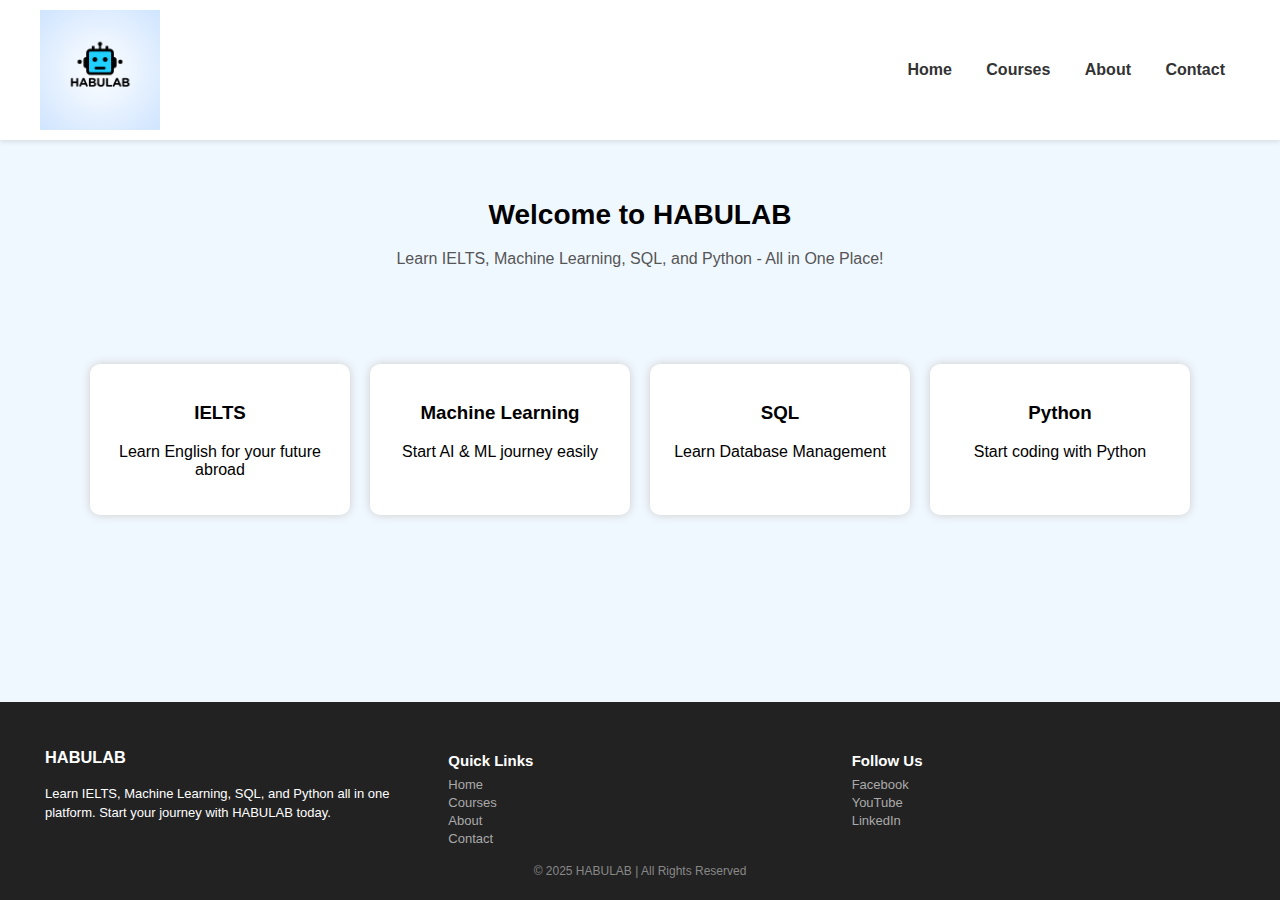
<file: index.html>
<!DOCTYPE html>
<html lang="en">
<head>
  <meta charset="UTF-8">
  <meta name="viewport" content="width=device-width, initial-scale=1.0">
  <title>HABULAB - Home</title>
  <link rel="stylesheet" href="style.css">
</head>
<body>
  <!-- ===== Header Start ===== -->
  <header class="header">
    <div class="container">
      <img src="images/habuLab logo.png" alt="HABULAB Logo" class="logo">
      <nav class="navbar">
        <a href="index.html">Home</a>
        <a href="courses.html">Courses</a>
        <a href="about.html">About</a>
        <a href="contact.html">Contact</a>
      </nav>
    </div>
  </header>
  <!-- ===== Header End ===== -->

  <section class="hero">
    <h1>Welcome to HABULAB</h1>
    <p>Learn IELTS, Machine Learning, SQL, and Python - All in One Place!</p>
  </section>

  <section class="courses">
    <div class="course-card">
      <h3>IELTS</h3>
      <p>Learn English for your future abroad</p>
    </div>
    <div class="course-card">
      <h3>Machine Learning</h3>
      <p>Start AI & ML journey easily</p>
    </div>
    <div class="course-card">
      <h3>SQL</h3>
      <p>Learn Database Management</p>
    </div>
    <div class="course-card">
      <h3>Python</h3>
      <p>Start coding with Python</p>
    </div>
  </section>

  <!-- ===== Footer Start ===== -->
  <footer class="footer">
    <div class="footer-container">
      <div class="footer-about">
        <h3>HABULAB</h3>
        <p>Learn IELTS, Machine Learning, SQL, and Python all in one platform. 
        Start your journey with HABULAB today.</p>
      </div>
      <div class="footer-links">
        <h4>Quick Links</h4>
        <a href="index.html">Home</a>
        <a href="courses.html">Courses</a>
        <a href="about.html">About</a>
        <a href="contact.html">Contact</a>
      </div>
      <div class="footer-social">
        <h4>Follow Us</h4>
        <a href="#">Facebook</a>
        <a href="#">YouTube</a>
        <a href="#">LinkedIn</a>
      </div>
    </div>
    <p class="footer-bottom">© 2025 HABULAB | All Rights Reserved</p>
  </footer>
  <!-- ===== Footer End ===== -->

</body>
</html>
</file>
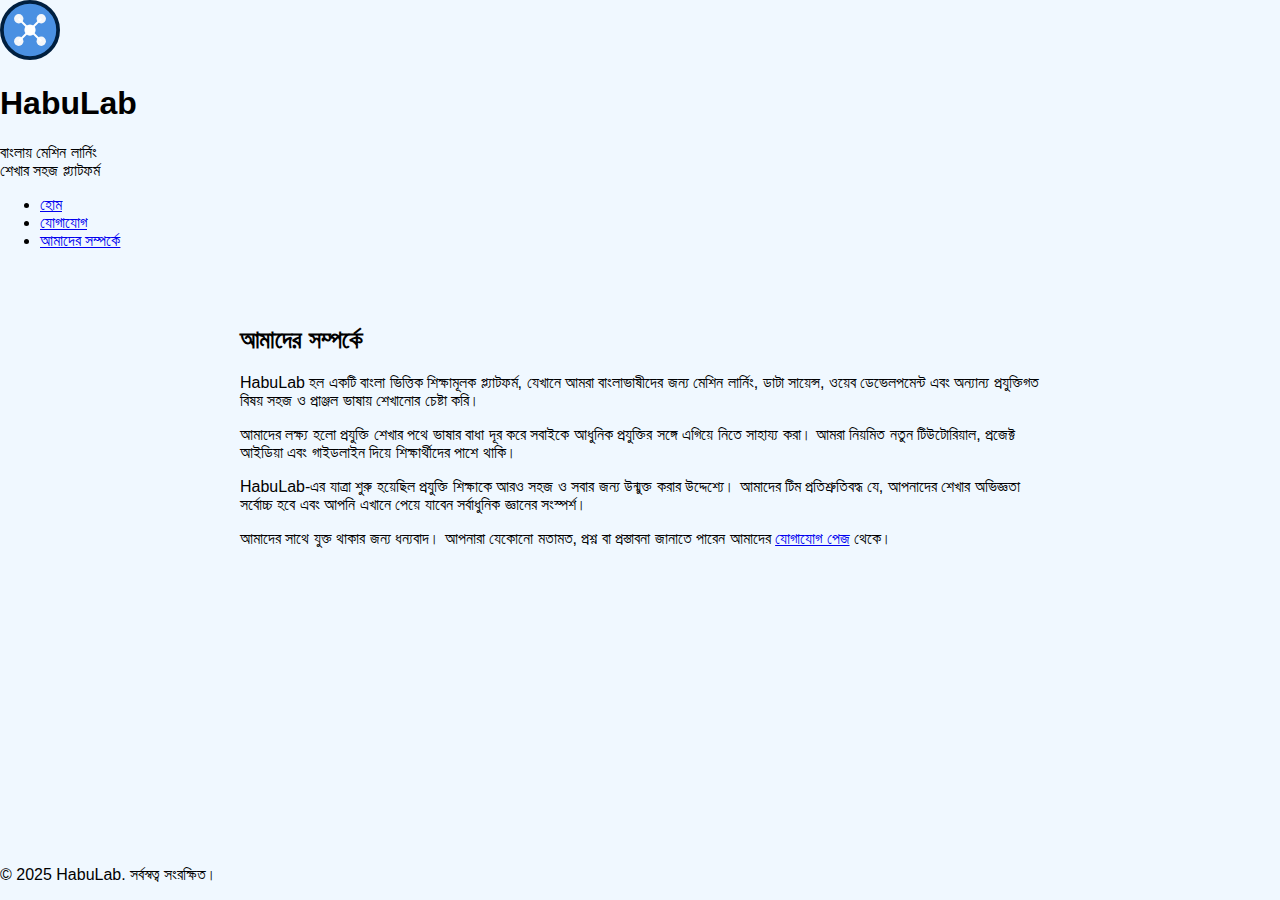
<file: about.html>
<!DOCTYPE html>
<html lang="bn">
<head>
  <meta charset="UTF-8" />
  <meta name="viewport" content="width=device-width, initial-scale=1" />
  <title>আমাদের সম্পর্কে - HabuLab</title>
  <link rel="stylesheet" href="style.css" />
</head>
<body>
  <header>
    <div class="logo">
      <!-- SVG Logo -->
      <svg width="60" height="60" viewBox="0 0 64 64" fill="none" xmlns="http://www.w3.org/2000/svg">
        <circle cx="32" cy="32" r="30" stroke="#001F3F" stroke-width="4" fill="#4A90E2" />
        <circle cx="20" cy="20" r="5" fill="#F5F7FA" />
        <circle cx="44" cy="20" r="5" fill="#F5F7FA" />
        <circle cx="32" cy="32" r="6" fill="#FFFFFF" />
        <circle cx="20" cy="44" r="5" fill="#F5F7FA" />
        <circle cx="44" cy="44" r="5" fill="#F5F7FA" />
        <line x1="20" y1="20" x2="32" y2="32" stroke="#FFFFFF" stroke-width="2" />
        <line x1="44" y1="20" x2="32" y2="32" stroke="#FFFFFF" stroke-width="2" />
        <line x1="20" y1="44" x2="32" y2="32" stroke="#FFFFFF" stroke-width="2" />
        <line x1="44" y1="44" x2="32" y2="32" stroke="#FFFFFF" stroke-width="2" />
      </svg>
      <div class="title">
        <h1>HabuLab</h1>
        <p>বাংলায় মেশিন লার্নিং শেখার সহজ প্ল্যাটফর্ম</p>
      </div>
    </div>
    <nav>
      <ul>
        <li><a href="index.html">হোম</a></li>
          <li><a href="contact.html">যোগাযোগ</a></li>
        <li><a href="about.html" class="active">আমাদের সম্পর্কে</a></li>
      
      </ul>
    </nav>
  </header>

  <main>
    <section class="content" style="margin: auto; max-width: 800px; padding: 40px;">
      <h2>আমাদের সম্পর্কে</h2>
      <p>
        HabuLab হল একটি বাংলা ভিত্তিক শিক্ষামূলক প্ল্যাটফর্ম, যেখানে আমরা বাংলাভাষীদের জন্য মেশিন লার্নিং, ডাটা সায়েন্স, ওয়েব ডেভেলপমেন্ট এবং অন্যান্য প্রযুক্তিগত বিষয় সহজ ও প্রাঞ্জল ভাষায় শেখানোর চেষ্টা করি।
      </p>
      <p>
        আমাদের লক্ষ্য হলো প্রযুক্তি শেখার পথে ভাষার বাধা দূর করে সবাইকে আধুনিক প্রযুক্তির সঙ্গে এগিয়ে নিতে সাহায্য করা। আমরা নিয়মিত নতুন টিউটোরিয়াল, প্রজেক্ট আইডিয়া এবং গাইডলাইন দিয়ে শিক্ষার্থীদের পাশে থাকি।
      </p>
      <p>
        HabuLab-এর যাত্রা শুরু হয়েছিল প্রযুক্তি শিক্ষাকে আরও সহজ ও সবার জন্য উন্মুক্ত করার উদ্দেশ্যে। আমাদের টিম প্রতিশ্রুতিবদ্ধ যে, আপনাদের শেখার অভিজ্ঞতা সর্বোচ্চ হবে এবং আপনি এখানে পেয়ে যাবেন সর্বাধুনিক জ্ঞানের সংস্পর্শ।
      </p>
      <p>
        আমাদের সাথে যুক্ত থাকার জন্য ধন্যবাদ। আপনারা যেকোনো মতামত, প্রশ্ন বা প্রস্তাবনা জানাতে পারেন আমাদের <a href="#">যোগাযোগ পেজ</a> থেকে।
      </p>
    </section>
  </main>

  <footer>
    <p>&copy; 2025 HabuLab. সর্বস্বত্ব সংরক্ষিত।</p>
  </footer>
</body>
</html>
</file>
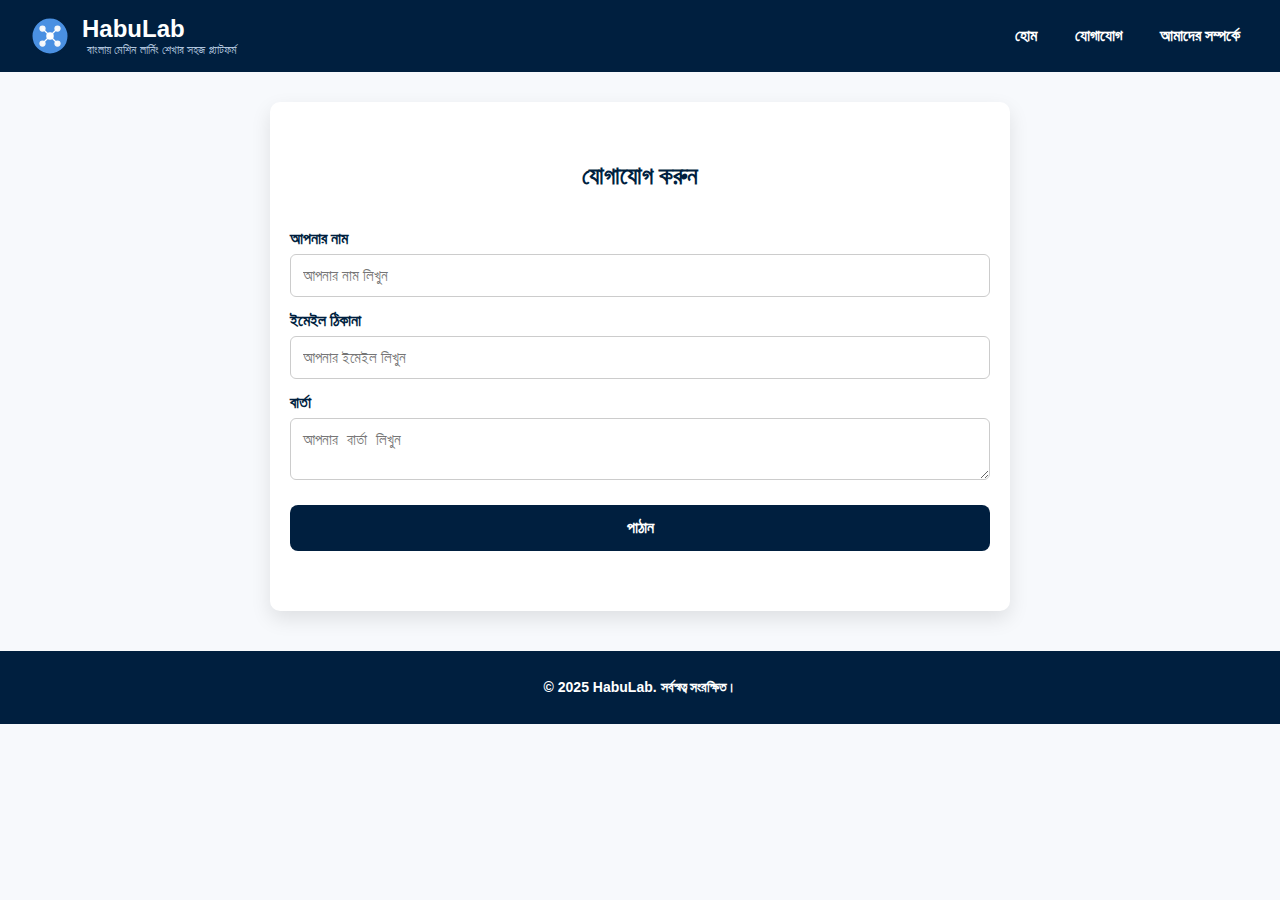
<file: contact.html>
<!DOCTYPE html>
<html lang="bn">
<head>
  <meta charset="UTF-8" />
  <meta name="viewport" content="width=device-width, initial-scale=1" />
  <title>যোগাযোগ - HabuLab</title>
  <style>
    /* Navbar/Footer & Common Styles */
    body {
      font-family: 'Segoe UI', Tahoma, Geneva, Verdana, sans-serif;
      margin: 0;
      background: #f7f9fc;
    }
    header {
      display: flex;
      align-items: center;
      justify-content: space-between;
      background-color: #001f3f;
      padding: 15px 30px;
      color: white;
      flex-wrap: wrap;
    }
    .logo {
      display: flex;
      align-items: center;
    }
    .logo svg {
      margin-right: 12px;
    }
    .logo h1 {
      margin: 0;
      font-size: 24px;
      font-weight: 700;
    }
    .logo p {
      margin: 0;
      font-size: 12px;
      color: #b0c4de;
      margin-left: 5px;
    }
    nav ul {
      list-style: none;
      padding-left: 0;
      margin: 0;
      display: flex;
      gap: 18px;
    }
    nav ul li a {
      color: white;
      text-decoration: none;
      font-weight: 600;
      padding: 6px 10px;
      border-radius: 5px;
      transition: background-color 0.3s ease;
    }
 
    /* Main content */
    main {
      padding: 40px 20px;
      max-width: 700px;
      margin: 30px auto;
      background: white;
      border-radius: 10px;
      box-shadow: 0 8px 20px rgba(0,0,0,0.1);
    }

    h2 {
      color: #001f3f;
      margin-bottom: 25px;
      text-align: center;
    }

    /* Contact form */
    form.contact-form {
      display: flex;
      flex-direction: column;
    }
    label {
      margin-top: 15px;
      font-weight: 600;
      color: #001f3f;
    }
    input, textarea {
      margin-top: 6px;
      padding: 12px;
      border-radius: 6px;
      border: 1px solid #ccc;
      font-size: 15px;
      resize: vertical;
    }
    button {
      margin-top: 25px;
      background-color: #001f3f;
      color: white;
      border: none;
      padding: 14px 0;
      font-weight: 700;
      font-size: 16px;
      border-radius: 8px;
      cursor: pointer;
      transition: all 0.3s ease;
    }
    button:hover {
      background-color: #001a33;
      box-shadow: 0 4px 10px rgba(0, 0, 0, 0.2);
    }
    .message {
      margin-top: 20px;
      font-weight: 600;
      text-align: center;
    }
    .success {
      color: green;
    }
    .error {
      color: red;
    }

    /* Footer */
    footer {
      background-color: #001f3f;
      color: white;
      text-align: center;
      padding: 14px 0;
      margin-top: 40px;
      font-size: 14px;
      font-weight: 600;
    }

    /* Responsive */
    @media(max-width:600px) {
      nav ul {
        flex-direction: column;
        gap: 10px;
      }
      header {
        justify-content: center;
        gap: 15px;
      }
    }
  </style>
</head>
<body>

  <header>
    <div class="logo">
      <!-- SVG Logo -->
      <svg width="40" height="40" viewBox="0 0 64 64" fill="none" xmlns="http://www.w3.org/2000/svg">
        <circle cx="32" cy="32" r="30" stroke="#001F3F" stroke-width="4" fill="#4A90E2" />
        <circle cx="20" cy="20" r="5" fill="#F5F7FA" />
        <circle cx="44" cy="20" r="5" fill="#F5F7FA" />
        <circle cx="32" cy="32" r="6" fill="#FFFFFF" />
        <circle cx="20" cy="44" r="5" fill="#F5F7FA" />
        <circle cx="44" cy="44" r="5" fill="#F5F7FA" />
        <line x1="20" y1="20" x2="32" y2="32" stroke="#FFFFFF" stroke-width="2" />
        <line x1="44" y1="20" x2="32" y2="32" stroke="#FFFFFF" stroke-width="2" />
        <line x1="20" y1="44" x2="32" y2="32" stroke="#FFFFFF" stroke-width="2" />
        <line x1="44" y1="44" x2="32" y2="32" stroke="#FFFFFF" stroke-width="2" />
      </svg>
      <div>
        <h1>HabuLab</h1>
        <p>বাংলায় মেশিন লার্নিং শেখার সহজ প্ল্যাটফর্ম</p>
      </div>
    </div>
    <nav>
      <ul>
        <li><a href="index.html">হোম</a></li>
        <li><a href="contact.html" class="active">যোগাযোগ</a></li>
        <li><a href="about.html">আমাদের সম্পর্কে</a></li>
        
      </ul>
    </nav>
  </header>

  <main>
    <h2>যোগাযোগ করুন</h2>
    <form class="contact-form" id="contactForm">
      <label for="name">আপনার নাম</label>
      <input type="text" id="name" name="name" placeholder="আপনার নাম লিখুন" required />

      <label for="email">ইমেইল ঠিকানা</label>
      <input type="email" id="email" name="email" placeholder="আপনার ইমেইল লিখুন" required />

      <label for="message">বার্তা</label>
      <textarea id="message" name="message" placeholder="আপনার বার্তা লিখুন" required></textarea>

      <button type="submit">পাঠান</button>

      <div class="message" id="msg"></div>
    </form>
  </main>

  <footer>
    <p>&copy; 2025 HabuLab. সর্বস্বত্ব সংরক্ষিত।</p>
  </footer>

  <!-- EmailJS SDK -->
  <script src="https://cdn.emailjs.com/sdk/3.2/email.min.js"></script>
  <script>
    (function() {
      emailjs.init("YOUR_USER_ID");  // এখানে আপনার User ID বসান
    })();

    const form = document.getElementById('contactForm');
    const msgDiv = document.getElementById('msg');

    form.addEventListener('submit', function(e) {
      e.preventDefault();

      emailjs.sendForm('YOUR_SERVICE_ID', 'YOUR_TEMPLATE_ID', this)
        .then(function() {
          msgDiv.textContent = 'আপনার বার্তা সফলভাবে পাঠানো হয়েছে। ধন্যবাদ!';
          msgDiv.className = 'message success';
          form.reset();
        }, function(error) {
          msgDiv.textContent = 'দুঃখিত, কিছু সমস্যা হয়েছে। আবার চেষ্টা করুন।';
          msgDiv.className = 'message error';
          console.log('FAILED...', error);
        });
    });
  </script>
</body>
</html>
</file>
<file: style.css>
/* ===== Basic Style ===== */
html, body {
  height: 100%;
  margin: 0;
  padding: 0;
}

body {
  display: flex;
  flex-direction: column;
  min-height: 100vh;
  font-family: Arial, sans-serif;
  background: #f0f8ff;
}

/* ===== Header ===== */
.header {
  background: white;
  box-shadow: 0 2px 5px rgba(0,0,0,0.1);
  position: sticky;
  top: 0;
  z-index: 1000;
}

.container {
  display: flex;
  justify-content: space-between;
  align-items: center;
  max-width: 1200px;
  margin: 0 auto;
  padding: 10px 20px;
}

.logo {
  width: 120px;
}

.navbar a {
  text-decoration: none;
  color: #333;
  font-weight: bold;
  margin: 0 15px;
  transition: 0.3s;
}

.navbar a:hover {
  color: #0099ff;
}

/* ===== Hero Section ===== */
main {
  flex: 1; /* Content pushes footer to bottom */
}

.hero {
  text-align: center;
  margin: 40px 20px;
}

.hero h1 {
  font-size: 28px;
}

.hero p {
  font-size: 16px;
  color: #555;
}

/* ===== Courses Section ===== */
.courses {
  display: flex;
  justify-content: center;
  flex-wrap: wrap;
  gap: 20px;
  margin: 40px 10px 60px;
}

.course-card {
  background: white;
  flex: 1 1 200px;
  max-width: 220px;
  padding: 20px;
  border-radius: 10px;
  box-shadow: 0 0 10px #ccc;
  transition: 0.3s;
  text-align: center;
}

.course-card:hover {
  transform: translateY(-5px);
}

/* ===== Footer (Compact & Sticky Bottom) ===== */
.footer {
  background: #222;
  color: white;
  padding: 25px 20px 10px;
  font-size: 14px;
  margin-top: auto; /* Footer stays at bottom */
}

.footer-container {
  display: flex;
  justify-content: space-around;
  flex-wrap: wrap;
  max-width: 1200px;
  margin: auto;
  text-align: left;
  gap: 10px;
}

.footer-about, .footer-links, .footer-social {
  flex: 1 1 180px;
  margin: 5px;
}

.footer-about p {
  font-size: 13px;
  line-height: 1.5;
}

.footer-links h4, .footer-social h4 {
  font-size: 15px;
  margin-bottom: 8px;
}

.footer-links a, .footer-social a {
  display: block;
  text-decoration: none;
  color: #aaa;
  margin: 3px 0;
  font-size: 13px;
  transition: 0.3s;
}

.footer-links a:hover, .footer-social a:hover {
  color: #fff;
}

.footer-bottom {
  text-align: center;
  font-size: 12px;
  margin-top: 10px;
  color: #888;
}

/* ===== Responsive ===== */
@media (max-width: 768px) {
  .container {
    flex-direction: column;
  }

  .navbar {
    margin-top: 10px;
  }

  .footer-container {
    flex-direction: column;
    text-align: center;
  }

  .footer-about, .footer-links, .footer-social {
    margin: 10px 0;
  }

  .hero h1 {
    font-size: 22px;
  }

  .hero p {
    font-size: 14px;
  }
}
</file>
